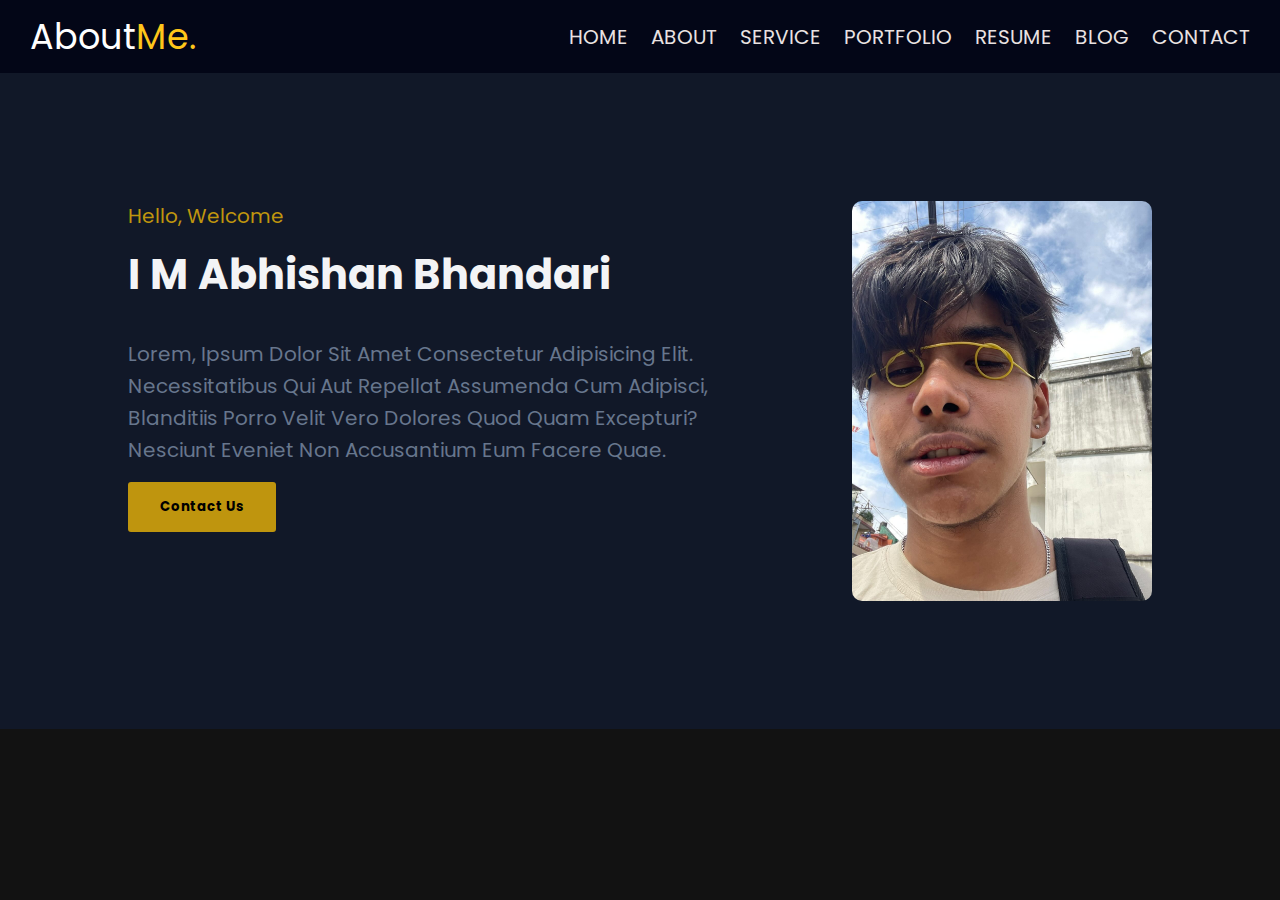
<file: index.html>
<!DOCTYPE html>
<html lang="en">

<head>
  <meta charset="UTF-8" />
  <meta name="viewport" content="width=device-width, initial-scale=1.0" />
  <title>home</title>
  <link rel="stylesheet" href="style.css" />
  <style>
    @import url("https://fonts.googleapis.com/css2?family=Poppins:ital,wght@0,100;0,200;0,300;0,400;0,500;0,600;0,700;0,800;0,900;1,100;1,200;1,300;1,400;1,500;1,600;1,700;1,800;1,900&display=swap");
  </style>
</head>

<body>
  <div class="main-container">
    <header class="header">
      <h2>About<span>Me.</span></h2>
      <nav class="navbar">
        <a href="index.html">HOME</a>
        <a href="about.html">ABOUT</a>
        <a href="service.html">SERVICE</a>
        <a href="portfolio.html">PORTFOLIO</a>
        <a href="experience.html">RESUME</a>
        <a href="service.html">BLOG</a>
        <a href="contact.html">CONTACT</a>
      </nav>
    </header>
  </div>
  <contentbox>
    <div class="content-box">
      <div class="description">
        <div class="welcome">
          <h2>Hello, Welcome</h2>
        </div>
        <div class="myname">
          <h5>I m Abhishan Bhandari</h5>
        </div>
        <div class="aboutme">
          <p>
            Lorem, ipsum dolor sit amet consectetur adipisicing elit. Necessitatibus qui aut repellat assumenda cum
            adipisci, blanditiis porro velit vero dolores quod quam excepturi? Nesciunt eveniet non accusantium eum
            facere quae.
          </p>
          <br />
          <a href="/contact.html"> <button type="button">contact us</button> </a>
        </div>
      </div>

      <img src="img/indexPhoto.jpg" alt="About Me Image" class="profile-img" />

    </div>
  </contentbox>
</body>

</html>
</file>
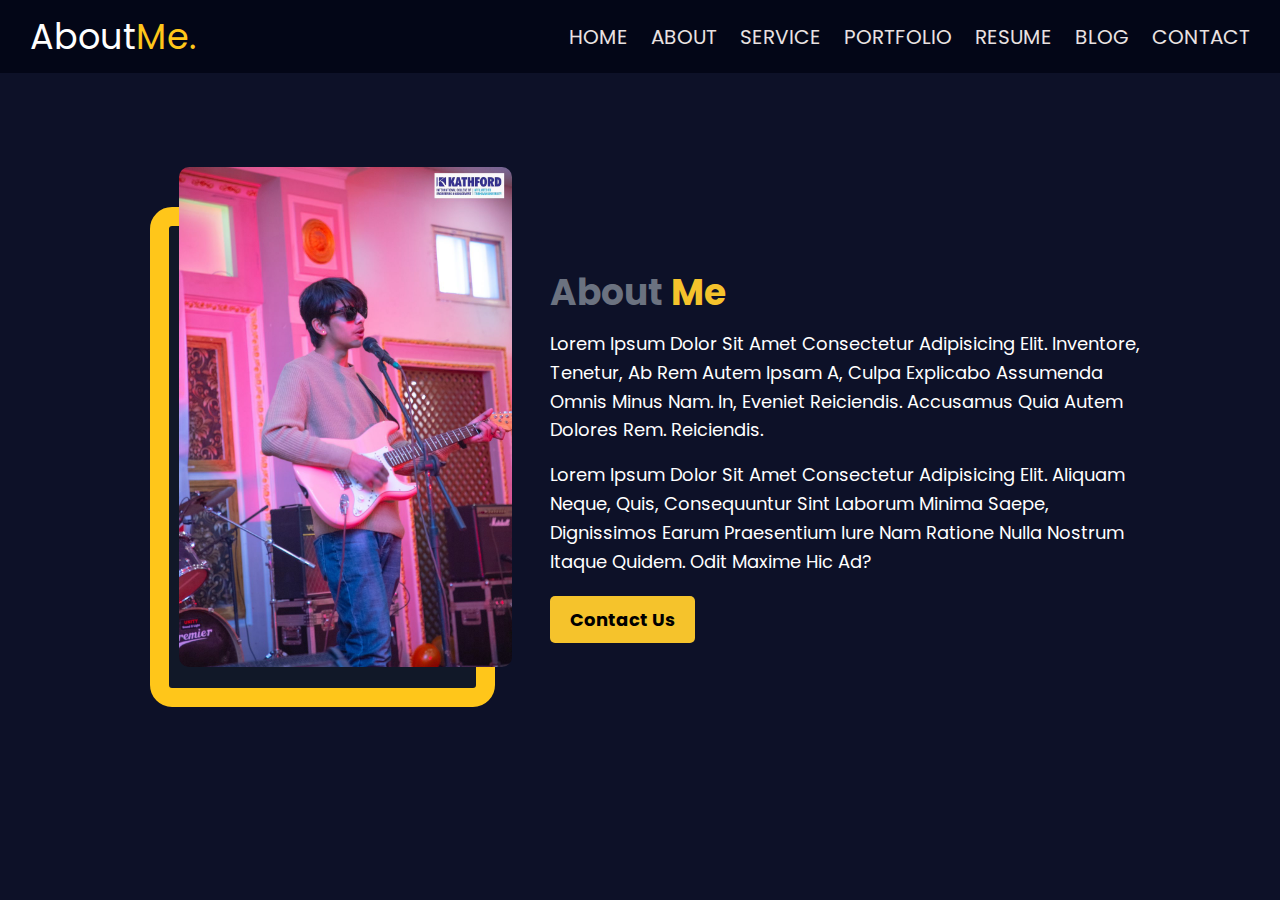
<file: about.html>
<!DOCTYPE html>
<html lang="en">

<head>
  <meta charset="UTF-8" />
  <meta name="viewport" content="width=device-width, initial-scale=1.0" />
  <title>About Me</title>
  <link rel="stylesheet" href="about.css" />
</head>

<body>
  <!-- navigation bar start -->
  <div class="main-container">
    <header class="header">
      <h2>About<span>Me.</span></h2>
      <nav class="navbar">
        <a href="index.html">HOME</a>
        <a href="about.html">ABOUT</a>
        <a href="service.html">SERVICE</a>
        <a href=" protfolio.html">PORTFOLIO</a>
        <a href="experience.html">RESUME</a>
        <a href="service.html">BLOG</a>
        <a href="contact.html">CONTACT</a>
      </nav>
    </header>
  </div>
  <!-- navigation end -->

  <!-- container start -->
  <div class="container">
    <div class="about-me">
      <div class="box"></div>
      <img src="img/myprofile.jpeg" alt="About Me Image" class="profile-img" />
      <div class="about-text">
        <h2>About <span>Me</span></h2>
        <p>
          Lorem ipsum dolor sit amet consectetur adipisicing elit. Inventore, tenetur, ab rem autem ipsam a, culpa
          explicabo assumenda omnis minus nam. In, eveniet reiciendis. Accusamus quia autem dolores rem. Reiciendis.
        </p><br>
        <p>
          Lorem ipsum dolor sit amet consectetur adipisicing elit. Aliquam neque, quis, consequuntur sint laborum minima
          saepe, dignissimos earum praesentium iure nam ratione nulla nostrum itaque quidem. Odit maxime hic ad?
        </p>
        <button class="contact-button">Contact us</button>
      </div>
    </div>
  </div>
  <!-- container end -->
  </div>
</body>

</html>
</file>
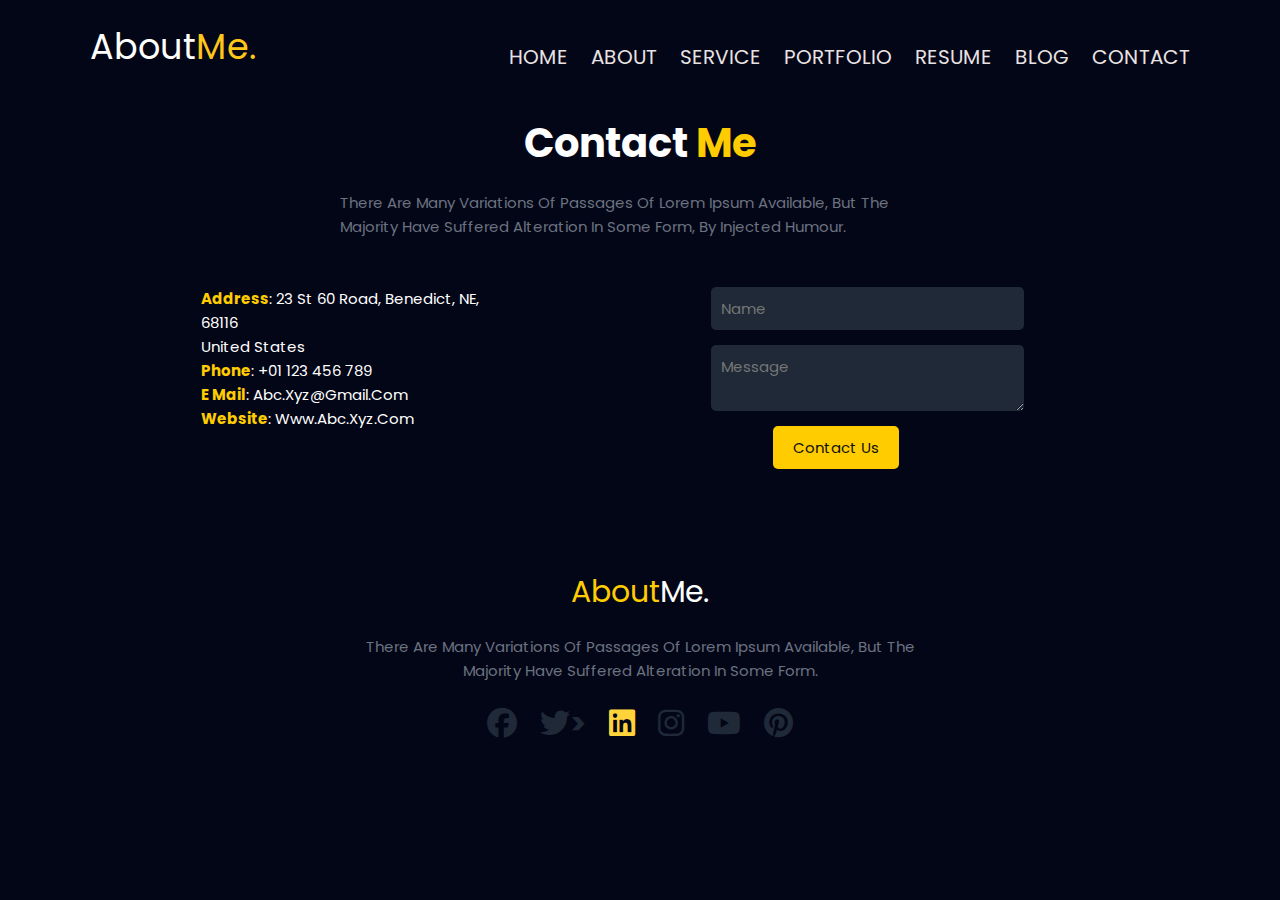
<file: contact.html>
<!DOCTYPE html>
<html lang="en">
  <head>
    <meta charset="UTF-8" />
    <meta name="viewport" content="width=device-width, initial-scale=1.0" />
    <title>Contact Page</title>
    <link rel="stylesheet" href="contact.css" />
    <link
      rel="stylesheet"
      href="https://cdnjs.cloudflare.com/ajax/libs/font-awesome/6.6.0/css/all.min.css"
    />
  </head>
  <body>
    <div class="main-container">
      <header class="header">
        <h2>About<span>Me.</span></h2>
        <nav class="navbar">
          <a href="index.html">HOME</a>
          <a href="about.html">ABOUT</a>
          <a href="service.html">SERVICE</a>
          <a href="portfolio.html">PORTFOLIO</a>
          <a href="experience.html">RESUME</a>
          <a href="service.html">BLOG</a>
          <a href="contact.html">CONTACT</a>
        </nav>
      </header>
    </div>
    <div class="contact-container">
      <h1><span>Contact</span> Me</h1>
      <p class="description">
        There are many variations of passages of Lorem Ipsum available, but the
        majority have suffered alteration in some form, by injected humour.
      </p>
      <div class="info">
        <div class="contact-info">
          <p>
            <strong>Address</strong>: 23 St 60 Road, Benedict, NE, 68116<br />United
            States
          </p>
          <p><strong>Phone</strong>: +01 123 456 789</p>
          <p><strong>E mail</strong>: abc.xyz@gmail.com</p>
          <p><strong>Website</strong>: www.abc.xyz.com</p>
        </div>
        <div class="form">
          <form class="contact-form">
            <input type="text" placeholder="Name" required />
            <textarea placeholder="Message" required></textarea>
            <button type="submit">Contact us</button>
          </form>
        </div>
      </div>
    </div>

    <div class="about-container">
      <h2>About<span>Me.</span></h2>
      <p class="description">
        There are many variations of passages of Lorem Ipsum available, but the
        majority have suffered alteration in some form.
      </p>
      <div class="social-links">
        <a href="#"><i class="fa-brands fa-facebook"></i></a>
        <a href="#"><i class="fa-brands fa-twitter"></i>></a>
        <a href="#"
          ><i class="fa-brands fa-linkedin" style="color: #ffd43b"></i
        ></a>
        <a href="#"><i class="fa-brands fa-instagram"></i></a>
        <a href="#"><i class="fa-brands fa-youtube"></i></a>
        <a href="#"><i class="fa-brands fa-pinterest"></i></a>
      </div>
    </div>
  </body>
</html>
</file>
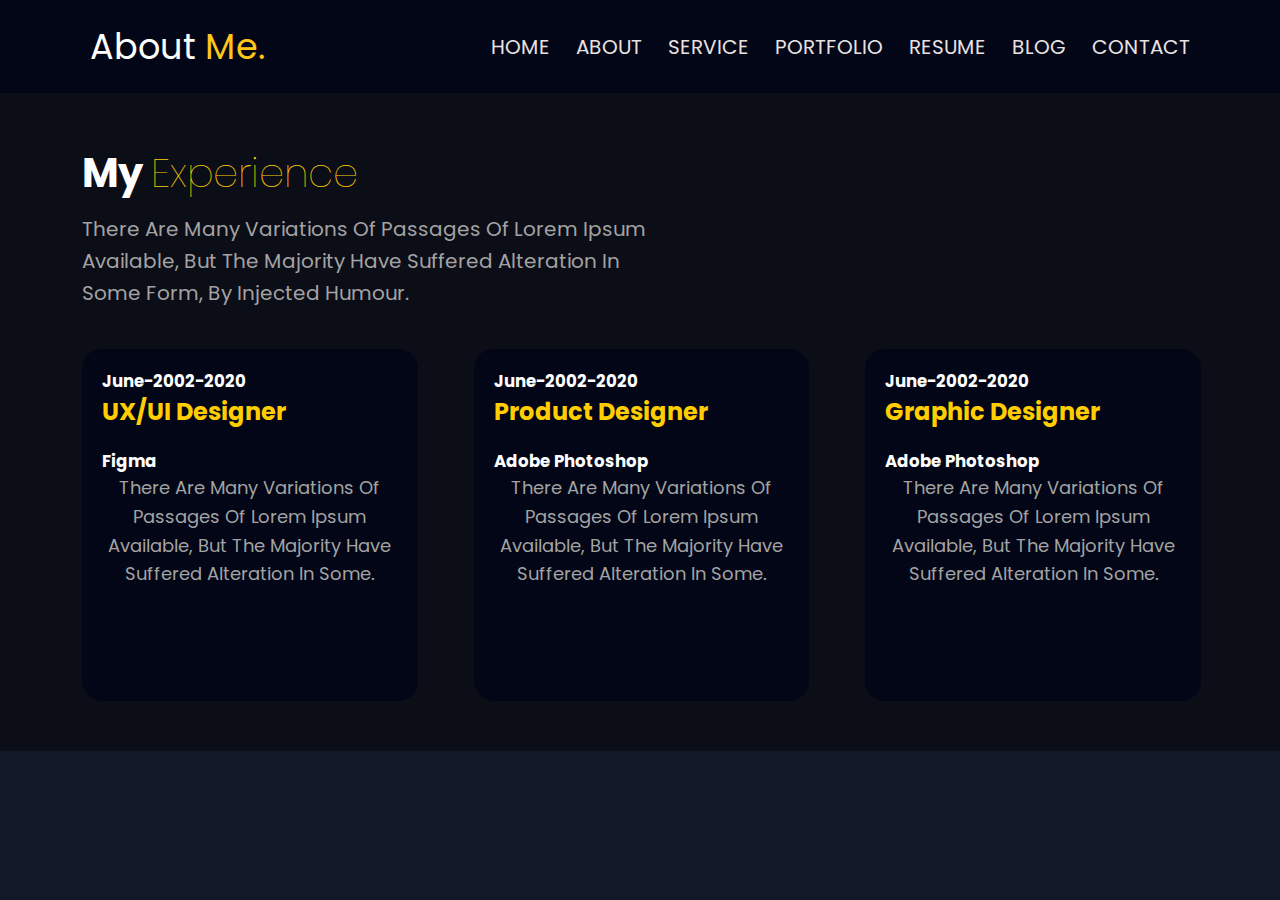
<file: experience.html>
<!DOCTYPE html>
<html lang="en">
  <head>
    <meta charset="UTF-8" />
    <meta name="viewport" content="width=device-width, initial-scale=1.0" />
    <title>My Experience</title>
    <link rel="stylesheet" href="exp.css" />
  </head>
  <body>
    <!-- navigation bar start -->
    <div class="main-container">
      <header class="header">
        <h2>About <span>Me.</span></h2>
        <nav class="navbar">
          <a href="index.html">HOME</a>
          <a href="about.html">ABOUT</a>
          <a href="service.html">SERVICE</a>
          <a href="portfolio.html">PORTFOLIO</a>
          <a href="experience.html">RESUME</a>
          <a href="service.html">BLOG</a>
          <a href="contact.html">CONTACT</a>
        </nav>
      </header>
    </div>
    <!-- navigation end -->
    <section class="services">
      <div class="main">
        <div class="service-heading">
          <h2>My <span>Experience</span></h2>
          <p>
            There are many variations of passages of Lorem Ipsum available, but
            the majority have suffered alteration in some form, by injected
            humour.
          </p>
        </div>
        <div class="service-cards">
          <div class="card">
            <div class="icon">
              <h5>june-2002-2020</h5>
            </div>
            <span> <h3>UX/UI Designer</h3></span>
            <h5>Figma</h5>
            <p>
              There are many variations of passages of Lorem Ipsum available,
              but the majority have suffered alteration in some.
            </p>
          </div>
          <div class="card">
            <div class="icon">
              <h5>june-2002-2020</h5>
            </div>
            <span> <h3>Product Designer</h3></span>
            <h5>Adobe Photoshop</h5>
            <p>
              There are many variations of passages of Lorem Ipsum available,
              but the majority have suffered alteration in some.
            </p>
          </div>
          <div class="card">
            <div class="icon">
              <h5>june-2002-2020</h5>
            </div>
            <span> <h3>Graphic Designer</h3></span>
            <h5>Adobe Photoshop</h5>
            <p>
              There are many variations of passages of Lorem Ipsum available,
              but the majority have suffered alteration in some.
            </p>
          </div>
        </div>
      </div>
    </section>
  </body>
</html>
</file>
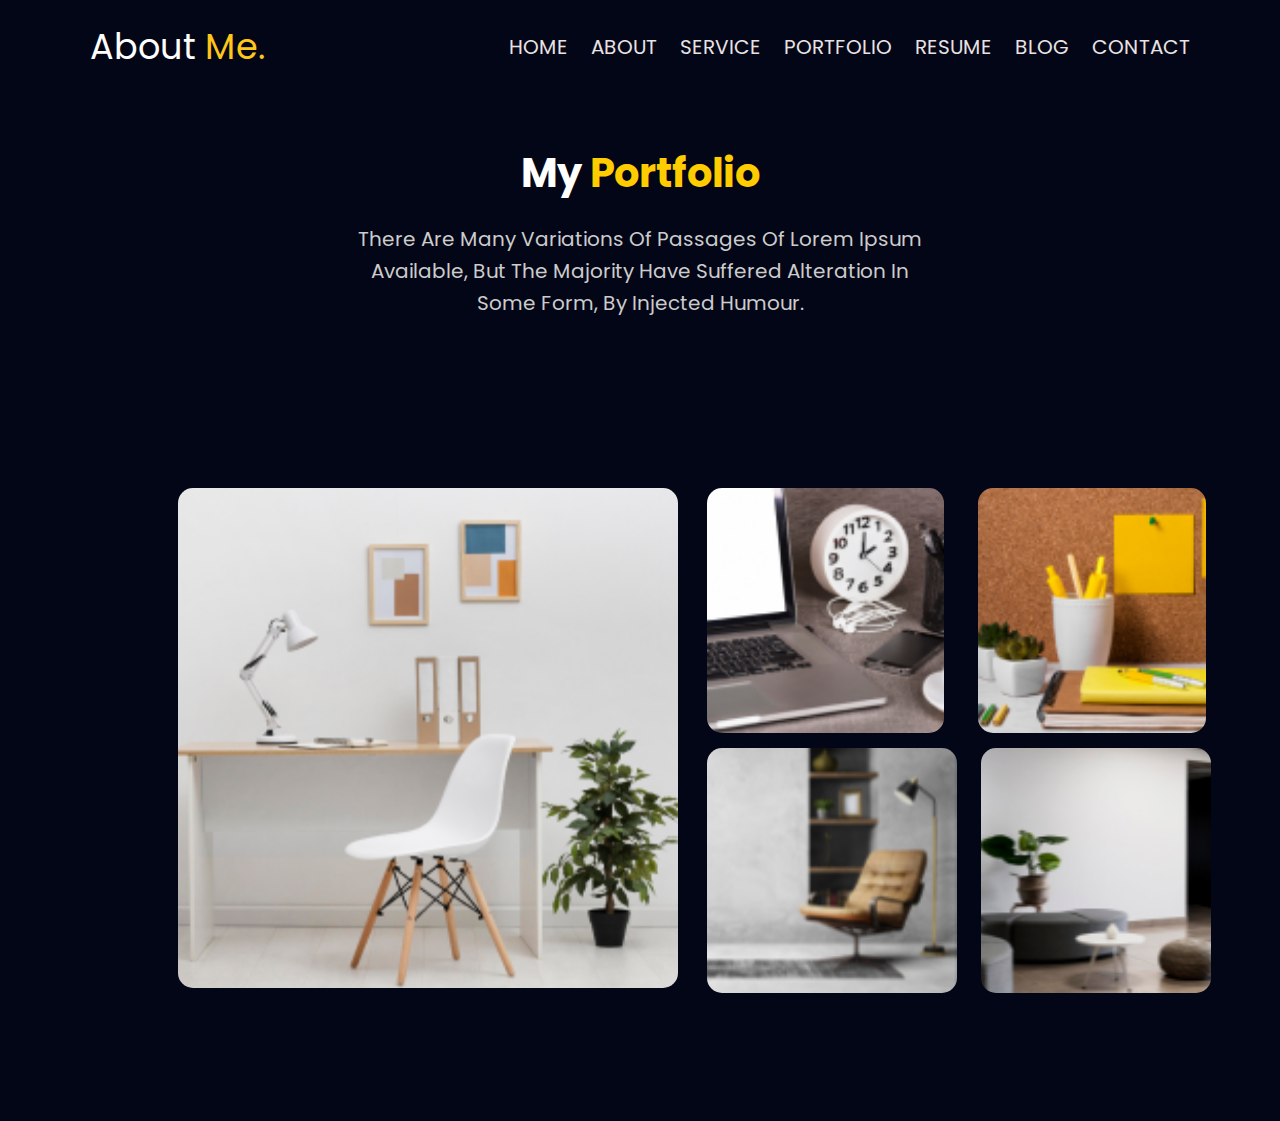
<file: portfolio.html>
<!DOCTYPE html>
<html lang="en">
<head>
    <meta charset="UTF-8">
    <meta name="viewport" content="width=device-width, initial-scale=1.0">
    <title>Portfolio</title>
    <link rel="stylesheet" href="portfolio.css">
</head>
<body>
    <div class="main-container">
        
        <header class="header">
            <h2>About    <span>Me.</span></h2>
            <nav class="navbar">
                <a href="index.html">HOME</a>
                <a href="about.html">ABOUT</a>
                <a href="service.html">SERVICE</a>
                <a href="portfolio.html">PORTFOLIO</a>
                <a href="experience.html">RESUME</a>
                <a href="service.html">BLOG</a>
                <a href="contact.html">CONTACT</a>
            </nav>
            
        </header>
       </div>
    <div class="portfolio-container">
        <h1><span>My</span> Portfolio</h1>
        <p class="description">
            There are many variations of passages of Lorem Ipsum available, but the majority have suffered alteration in some form, by injected humour.
        </p>
        <div class="photo">
            <div class="photo1">
                <img src="image/chair.png" alt="">
            </div>
            <div class="photobox">
                <div class="box1">
                    <img src="image/clock.png" alt="">
                    <img src="image/cup.png" alt="">
                
                </div>
                    <div class="box2">
                        <img src="image/lug chair.png" alt="">
                        <img src="image/table.png" alt="">
                    </div>
            
        </div>
    </div>
</body>
</html>
</file>
<file: style.css>
* {
  margin: 0;
  padding: 0;
  box-sizing: border-box;
  transition: 0.2s linear;
  text-transform: capitalize;
  text-decoration: none;
  font-family: "Poppins", sans-serif;
  font-weight: 100;
  font-style: normal;
}
@import url("https://fonts.googleapis.com/css2?family=Poppins:wght@400;700&display=swap");

body {
  font-family: "Poppins", sans-serif;
  background-color: #121212;
}

h1,
h2,
h3,
h4,
h5,
h6 {
  font-weight: 700;
}

p {
  font-weight: 400;
  line-height: 1.6;
}

.highlight {
  color: #ffc107;
}

html {
  font-size: 62.5%;
  overflow-x: hidden;
  scroll-behavior: smooth;
}
.main-container {
  background-color: #030617;
}
.header {
  display: flex;
  justify-content: space-between;
  width: 100%;
  padding: 1rem 3rem;
  align-items: center;
}

@media screen and (max-width: 768px) {
  .header {
    flex-direction: column;
    gap: 1rem;
    font-size: 2px;
    gap:2px;
    align-items: start;
  }
  
}

.header h2 {
  font-weight: normal;
}
.header .navbar a {
  font-size: 2rem;
  font-weight: normal;
  margin-left: 2rem;
  color: rgb(233, 226, 226);

  text-decoration: none;
}

@media screen and (max-width: 768px) {
  .header .navbar a {
    flex-direction: column;
    font-size: 1.5rem;
    margin-left: 0;
  }

  .header .navbar {
    font-size: 1.5rem;
    margin-left: 0;
    display: flex;
    gap: 1rem;
  }

  
}

.header .navbar a:hover {
  color: #ffc61a;
}
.main-container h2 {
  color: white;
  font-size: 35px;
}
.main-container h2 span {
  color: #ffc61a;
  font-weight: normal;
}
.content-box {
  display: flex;
  padding: 10%;
  background-color: rgb(17, 24, 40);
}

.picture {
  background-color: #c4c4c4;
  width: 100%;
  height: 400px;
  border-radius: 10px;
}

@media screen and (max-width: 768px) {
  .content-box {
    padding: 5%;
    gap: 40px;
    flex-direction: column-reverse;
  }

  .picture {
    width: 100%;
    height: 300px;
  }
  
}

.welcome h2 {
  color: #bf950e;
  font-weight: normal;
  font-size: 2rem;
}
.myname {
  color: #f3f4f6;
  padding-top: 2%;
  font-size: 5rem;
  font-weight: bolder;
}
.myname h5 {
  font-weight: bold;
  padding-bottom: 5%;
}
.description {
  padding-right: 10%;
}
.aboutme p {
  color: #67768d;
  font-size: 2rem;
  font-weight: bolder;
}

.profile-img{
  width: 400px;
  height: 400px;
  border-radius: 10px;
} 

@media screen and (max-width: 768px) {
  .profile-img {
    width: 300px;
    height: 300px;
  }
  
}

button {
  padding-top: 3%;
  background: #bf950e;
  color: black;
  text-decoration: none;
  border: 2px solid transparent;
  font-weight: bold;
  padding: 13px 30px;
  border-radius: 3px;
  transition: 0.4s;
  margin-bottom: 10px;
}
button:hover {
  background: transparent;
  border: 2px solid #bf950e;
  cursor: pointer;
}
</file>
<file: about.css>
/* navigation bar start */
@import url("https://fonts.googleapis.com/css2?family=Poppins:ital,wght@0,100;0,200;0,300;0,400;0,500;0,600;0,700;0,800;0,900;1,100;1,200;1,300;1,400;1,500;1,600;1,700;1,800;1,900&display=swap");
@import url("https://fonts.googleapis.com/css2?family=Poppins:wght@400;700&display=swap");

body {
  font-family: "Poppins", sans-serif;
  background-color: #121212; /* Assuming the background is dark based on the image */
  color: #ffffff; /* White or light text color */
}

h1,
h2,
h3,
h4,
h5,
h6 {
  font-weight: 700; /* Bold for headings */
}

p {
  font-weight: 400; /* Regular weight for paragraphs */
  line-height: 1.6;
}

.highlight {
  color: #ffc107; /* Assuming the highlighted "Me" text uses a yellow shade */
}
* {
  margin: 0;
  padding: 0;
  box-sizing: border-box;
  transition: 0.2s all linear;
  text-transform: capitalize;
  text-decoration: none;
  font-family: "Poppins", sans-serif;
  font-weight: 100;
  font-style: normal;
}
.poppins-thin {
  font-family: "Poppins", sans-serif;
  font-weight: 100;
  font-style: normal;
}
html {
  font-size: 62.5%;
  overflow-x: hidden;
  scroll-behavior: smooth;
}
.main-container {
  background-color: #030617;
}
.header {
  display: flex;
  justify-content: space-between;
  width: 100%;
  padding: 1rem 3rem;
  align-items: center;
}





.header h2 {
  font-weight: normal;
}
.header .navbar a {
  font-size: 2rem;
  font-weight: normal;
  margin-left: 2rem;
  color: rgb(233, 226, 226);

  text-decoration: none;
}
.header .navbar a:hover {
  color: #ffc61a;
}
.main-container h2 {
  color: white;
  font-size: 35px;
}
.main-container h2 span {
  color: #ffc61a;
  font-weight: normal;
}

/* navigation bar end */

/* container start */
body {
  font-family: Arial, sans-serif;
  background-color: #0d1128;
  color: #6b7280;
  margin: 0;
  padding: 0;
  height: 100px;
  width: auto;
}
.container {
  padding-top: 5%;
}
.box {
  width: 1050px;
  height: 500px;
  border: 19px solid #ffc61a;
  background-color: #111828;
  border-radius: 22px;
  position: relative;
  top: 70px;
  left: 150px;
  margin-bottom: 10%;
}

.profile-img {
  width: 600px;
  height: 500px;
  border-radius: 10px;
  position: relative;
  top: 30px;
  right: 13%;
}
.about-text {
  position: relative;
  right: 10%;
  text-align: left;
  margin-top: 10%;
}
.about-text h2 {
  font-size: 36px;
  font-weight: bold;
  margin-bottom: 10px;
}

.about-text h2 span {
  color: #f5c32c;
  font-weight: bold;
}

.about-text p {
  font-size: 18px;
  line-height: 1.6;
  color: white;
}

.contact-button {
  background-color: #f5c32c;
  color: #000;
  padding: 10px 20px;
  border: none;
  border-radius: 5px;
  font-size: 18px;
  font-weight: bold;
  cursor: pointer;
  margin-top: 20px;
}

.contact-button:hover {
  opacity: 50%;
  background-color: black;
  color: white;
}
.about-me {
  display: flex;
}
/* container end */


@media screen and (max-width: 768px) {
  
  .header {
    flex-direction: column;
    align-items: start;
  }
  .header .navbar {
    margin-left: 0;
    display: flex;
    gap: 1rem;
  }

  .header .navbar a {
    font-size: 1.5rem;
    margin-left: 0;
  }

  .about-me {
    flex-direction: column;
    align-items: center;
  }

  .box {
    width:400px;
    height: 450px;
    border: 19px solid #ffc61a;
    background-color: #111828;
    border-radius: 22px;
    position: relative;
    top: 20px;
    left: 0px;
    margin-bottom: 10%;
  }
  
  .profile-img {
    width: 400px;
    height: 440px;
    border-radius: 10px;
    position: relative;
    top: -500px;
    left: 40px;
  }
  
}
</file>
<file: contact.css>
@import url("https://fonts.googleapis.com/css2?family=Poppins:wght@400;700&display=swap");

body {
  font-family: "Poppins", sans-serif;
  background-color: #121212; /* Assuming the background is dark based on the image */
  color: #ffffff; /* White or light text color */
}

h1,
h2,
h3,
h4,
h5,
h6 {
  font-weight: 700; /* Bold for headings */
}

p {
  font-weight: 400; /* Regular weight for paragraphs */
  line-height: 1.6;
}

.highlight {
  color: #ffc107; /* Assuming the highlighted "Me" text uses a yellow shade */
}
* {
  margin: 0;
  padding: 0;
  box-sizing: border-box;
  transition: 0.2s linear;
  text-transform: capitalize;
  text-decoration: none;
  font-family: "Poppins", sans-serif;
  font-style: normal;
}
html {
  font-size: 62.5%;
  overflow-x: hidden;
  scroll-behavior: smooth;
}
.main-container {
  background-color: #030617;
}
.header {
  display: flex;
  justify-content: space-between;
  width: 100%;
  padding: 2rem 7%;
  align-items: center;
}
.header h2 {
  font-weight: normal;
}
.header .navbar a {
  font-size: 2rem;
  font-weight: normal;
  margin-left: 2rem;
  color: rgb(233, 226, 226);

  text-decoration: none;
}
.header .navbar a:hover {
  color: #ffc61a;
}
.main-container h2 {
  color: white;
  font-size: 35px;
}
.main-container h2 span {
  color: #ffc61a;
  font-weight: normal;
}
body {
  margin: 0;
  background-color: #030617;
  color: #fff;
}

/* .contact-container {
  font-size: 20px;
  text-align: center;
  padding: 50px;
} */
.contact-container h1 {
  margin: 0;
  font-weight: bold;
  font-size: 40px;
  text-align: center;
  padding: 0px;
}
.about-container {
  font-size: 10px;
  text-align: center;
  padding: 50px;
}

h1,
h2 {
  color: #ffcc00;
  margin-bottom: 20px;
  font-weight: normal;
  font-size: 3rem;
}

h1 span,
h2 span {
  color: #fff;
}

.description {
  margin: 18px;
  font-size: 15px;
  max-width: 600px;
  margin-left: auto;
  margin-right: auto;
  color: #6b7280;
}
.info {
  display: flex;
  flex-direction: row;
  padding-right: 20%;
}

.contact-info {
  text-align: left;
  max-width: 310px;
  margin: 30px auto;
  font-size: 1rem;

  line-height: 1.8em;
}

.contact-info strong {
  color: #ffcc00;
}

.contact-form {
  display: flex;
  flex-direction: column;
  align-items: center;
  margin-top: 30px;
}
.contact-info p {
  font-weight: normal;
  gap: 50%;
  font-size: 1.5rem;
}

.contact-form input,
.contact-form textarea {
  width: 100%;
  max-width: 400px;
  margin-bottom: 15px;
  padding: 10px;
  border-radius: 5px;
  border: none;
  background-color: #1f2937;
  color: #fff;
  font-size: 1.5rem;
}

.contact-form button {
  padding: 10px 20px;
  background-color: #ffcc00;
  border: none;
  border-radius: 5px;
  color: #111;
  font-size: 1.5em;
  cursor: pointer;
  margin-right: 20%;
}

.about-container {
  margin-top: 50px;
  padding-bottom: 50px;
}

.social-links a {
  color: #1f2937;
  font-size: 30px;
  font-weight: bold;
  margin: 0 10px;
  display: inline-block;
}

.social-links img {
  width: 24px;
  height: 24px;
}



@media screen and (max-width: 768px) {
  
  .header {
    flex-direction: column;
    align-items: start;
  }
  .header .navbar {
    margin-left: 0;
    display: flex;
    gap: 1rem;
  }

  .header .navbar a {
    font-size: 1.5rem;
    margin-left: 0;
  }
  
}
</file>
<file: exp.css>
/* navigation bar start */
@import url("https://fonts.googleapis.com/css2?family=Poppins:wght@400;700&display=swap");

body {
  font-family: "Poppins", sans-serif;
  background-color: #121212; /* Assuming the background is dark based on the image */
  color: #ffffff; /* White or light text color */
}

h1,
h2,
h3,
h4,
h5,
h6 {
  font-weight: 700; /* Bold for headings */
}

p {
  font-weight: 400; /* Regular weight for paragraphs */
  line-height: 1.6;
}

.highlight {
  color: #ffc107; /* Assuming the highlighted "Me" text uses a yellow shade */
}
@import url("https://fonts.googleapis.com/css2?family=Poppins:ital,wght@0,100;0,200;0,300;0,400;0,500;0,600;0,700;0,800;0,900;1,100;1,200;1,300;1,400;1,500;1,600;1,700;1,800;1,900&display=swap");
* {
  margin: 0;
  padding: 0;
  box-sizing: border-box;
  transition: 0.2s linear;
  text-transform: capitalize;
  text-decoration: none;
  font-family: "Poppins", sans-serif;
  font-weight: 100;
  font-style: normal;
}
.poppins-thin {
  font-family: "Poppins", sans-serif;
  font-weight: 100;
  font-style: normal;
}
html {
  font-size: 62.5%;
  overflow-x: hidden;
  scroll-behavior: smooth;
}
.main-container {
  background-color: #030617;
}
.header {
  display: flex;
  justify-content: space-between;
  width: 100%;
  padding: 2rem 7%;
  align-items: center;
}
.header h2 {
  font-weight: normal;
}
.header .navbar a {
  font-size: 2rem;
  font-weight: normal;
  margin-left: 2rem;
  color: rgb(233, 226, 226);

  text-decoration: none;
}
.header .navbar a:hover {
  color: #ffc61a;
}
.main-container h2 {
  color: white;
  font-size: 35px;
}
.main-container h2 span {
  color: #ffc61a;
  font-weight: normal;
}
.content-box {
  display: flex;
  flex-direction: row;
  padding: 10%;
  gap: 45%;
  background-color: rgb(17, 24, 40);
}
/* navigation bar end */

body {
  font-family: "Arial", sans-serif;
  font-size: 20px;
  margin: 0;
  padding: 0;
  background-color: #111827;
  color: #fff;
}
.main {
  padding-left: 5%;
}
.services {
  padding: 50px 20px;
  background-color: #0b0d17;
}

.service-heading h2 {
  font-size: 2em;
  margin-bottom: 10px;
  color: #ffffff;
}

.service-heading span {
  color: #ffcd00;
}

.service-heading p {
  max-width: 600px;
  font-weight: normal;
  font-size: 1em;
  color: #a3a3a3;
}

.service-cards {
  display: flex;
  justify-content: space-around;
  margin-top: 40px;
  gap: 5%;
  padding-right: 5%;
}

.card {
  background-color: #020617;
  padding: 20px;
  padding-bottom: 10%;

  border-radius: 20px;
  transition: transform 0.3s;
}

.card:hover {
  transform: scale(1.05);
}

.card h3 {
  margin-bottom: 20px;

  color: #ffcd00;
  font-size: 1.2em;
}

.card p {
  color: #a3a3a3;
  text-align: center;
  justify-content: center;
  font-size: 0.9em;
  line-height: 1.6;
}
.icon span i {
  line-height: 40px;
  font-size: 1.5rem;
  padding-left: 45%;
}



@media screen and (max-width: 768px) {
  
  .header {
    flex-direction: column;
    align-items: start;
  }
  .header .navbar {
    margin-left: 0;
    display: flex;
    gap: 1rem;
  }

  .header .navbar a {
    font-size: 1.5rem;
    margin-left: 0;
  }
  
}
</file>
<file: portfolio.css>
@import url('https://fonts.googleapis.com/css2?family=Poppins:wght@400;700&display=swap');

body {
    font-family: 'Poppins', sans-serif;
    background-color: #121212;
}

h1, h2, h3 {
    font-weight: 700; 
}

p {
    font-weight: 400; 
    line-height: 1.6;
}

.highlight {
    color: #FFC107; 
}
*{
    margin: 0;
    padding: 0;
    box-sizing: border-box;
    transition: .2s linear;
    text-transform: capitalize;
    text-decoration: none;
    font-family: "Poppins", sans-serif;
    font-weight: 100;
    font-style: normal;
    
}
.poppins-thin {
    font-family: "Poppins", sans-serif;
    font-weight: 100;
    font-style: normal;
  }
html{
    font-size: 62.5%;
    overflow-x: hidden;
    scroll-behavior: smooth;
}
.main-container{
    background-color:#030617 ;
    
}
.header{
    display: flex;
    justify-content: space-between;
    width: 100%;
    padding: 2rem 7%;
    align-items: center;
}
.header h2{
    font-weight: normal;
}
.header .navbar a{
    font-size: 2rem;
    font-weight: normal;
    margin-left: 2rem;
    color: rgb(233, 226, 226);
   
    text-decoration: none;
}
.header .navbar a:hover{
    color: #ffc61a;
    
}
.main-container h2{
    color: white;
    font-size: 35px;

}
.main-container h2 span{
    color: #ffc61a;
    font-weight: normal;
}

body {
    margin: 0;
    font-family: 'Arial', sans-serif;
    background-color: #030617;
    color: #fff;
}

.portfolio-container {
    text-align: center;
    padding: 50px;
}

.portfolio-container h1 {
    font-size: 4rem;
    color: #ffcc00;
}

.portfolio-container h1 span {
    color: #fff;
    font-size: 4rem;
    font-weight: bold;
}

.description {
    margin: 20px 0;
    font-size: 2rem;
    max-width: 600px;
    margin-left: auto;
    margin-right: auto;
    color: #ccc;
}

.photo{
    display: flex;
    flex-direction: row;
    padding: 10%;
    position: absolute;
    top: 40%;
    gap: 3%;
}
.photobox{
    display: flex;
    flex-direction: column;
    gap: 3%;
}
.box1{
    display: flex;
    flex-direction: row;
    gap: 7%;
}
.box2{
    display: flex;
    flex-direction: row;
    gap: 5%;
}
.photo1 img,.box1 img,.box2 img{
    box-sizing: border-box;
    border-radius: 15px;
}
.photo1 img{
    position: relative;
    width: 500px;
    height: 500px;
}
.box1 img,.box2 img{
    position: relative;
    height: 245px;
}



@media screen and (max-width: 768px) {
  
    .header {
      flex-direction: column;
      align-items: start;
    }
    .header .navbar {
      margin-left: 0;
      display: flex;
      gap: 1rem;
    }
  
    .header .navbar a {
      font-size: 1.5rem;
      margin-left: 0;
    }

  }
</file>
